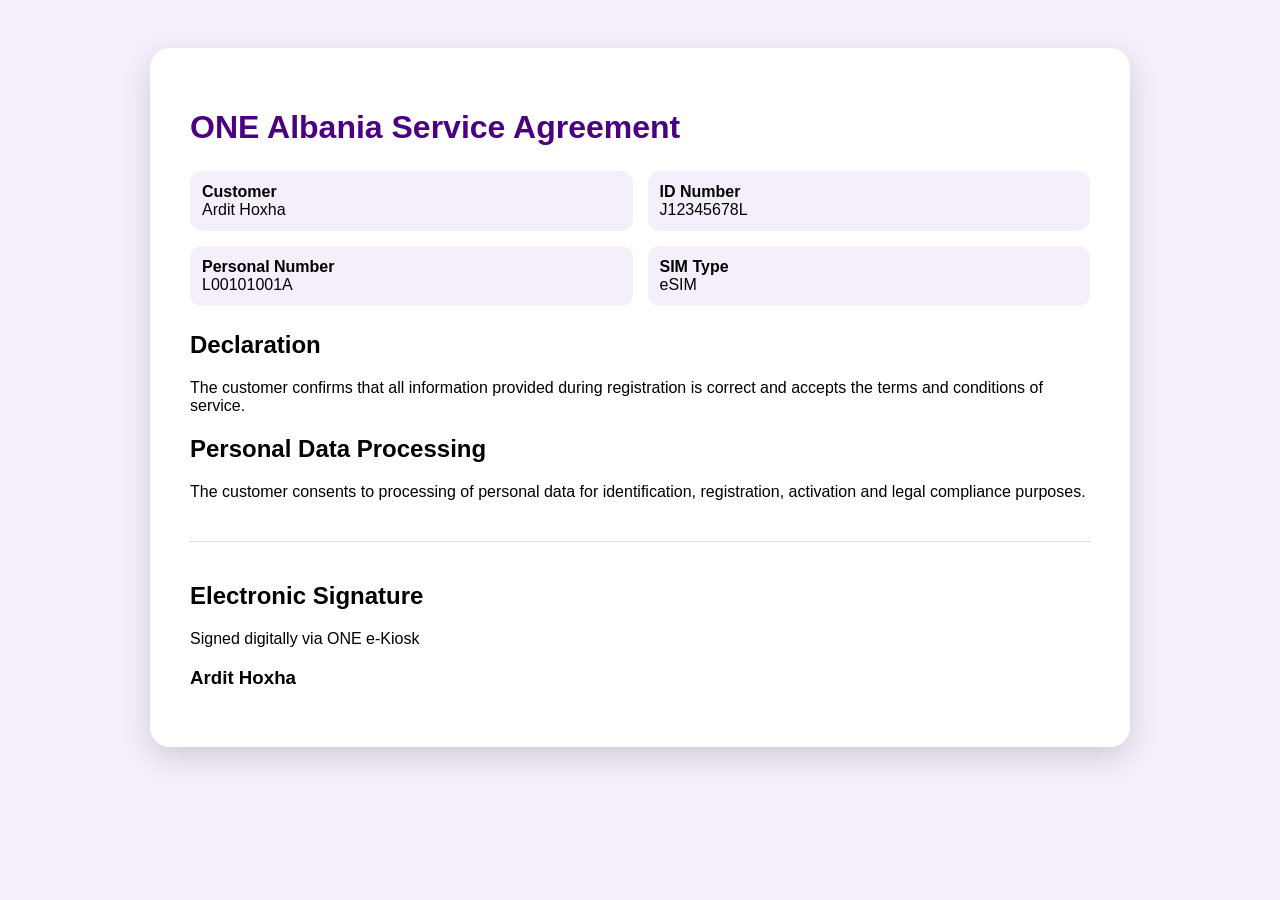
<file: contract-view.html>
<!DOCTYPE html>
<html>

<head>

<meta charset="UTF-8">

<meta
    name="viewport"
    content="width=device-width, initial-scale=1.0"
>

<title>Signed Contract</title>

<style>

body{
    font-family:Arial,sans-serif;

    background:#f4effa;

    padding:40px;
}

.contract-card{

    max-width:900px;

    margin:auto;

    background:white;

    padding:40px;

    border-radius:20px;

    box-shadow:
        0 10px 30px rgba(0,0,0,0.15);
}

h1{
    color:#4b0082;
}

.summary{

    display:grid;

    grid-template-columns:
        repeat(2,1fr);

    gap:15px;

    margin:25px 0;
}

.summary div{

    background:#f4effa;

    padding:12px;

    border-radius:12px;
}

.signature{

    margin-top:40px;

    border-top:1px solid #ddd;

    padding-top:20px;
}

</style>

</head>

<body>

<div class="contract-card">

    <h1>
        ONE Albania Service Agreement
    </h1>

    <div class="summary">

        <div>
            <strong>Customer</strong>
            <br>
            Ardit Hoxha
        </div>

        <div>
            <strong>ID Number</strong>
            <br>
            J12345678L
        </div>

        <div>
            <strong>Personal Number</strong>
            <br>
            L00101001A
        </div>

        <div>
            <strong>SIM Type</strong>
            <br>
            eSIM
        </div>

    </div>

    <h2>Declaration</h2>

    <p>
        The customer confirms that all
        information provided during
        registration is correct and
        accepts the terms and
        conditions of service.
    </p>

    <h2>
        Personal Data Processing
    </h2>

    <p>
        The customer consents to
        processing of personal data
        for identification,
        registration,
        activation and legal
        compliance purposes.
    </p>

    <div class="signature">

        <h2>
            Electronic Signature
        </h2>

        <p>
            Signed digitally via
            ONE e-Kiosk
        </p>

        <h3>
            Ardit Hoxha
        </h3>

    </div>

</div>

</body>

</html>
</file>
